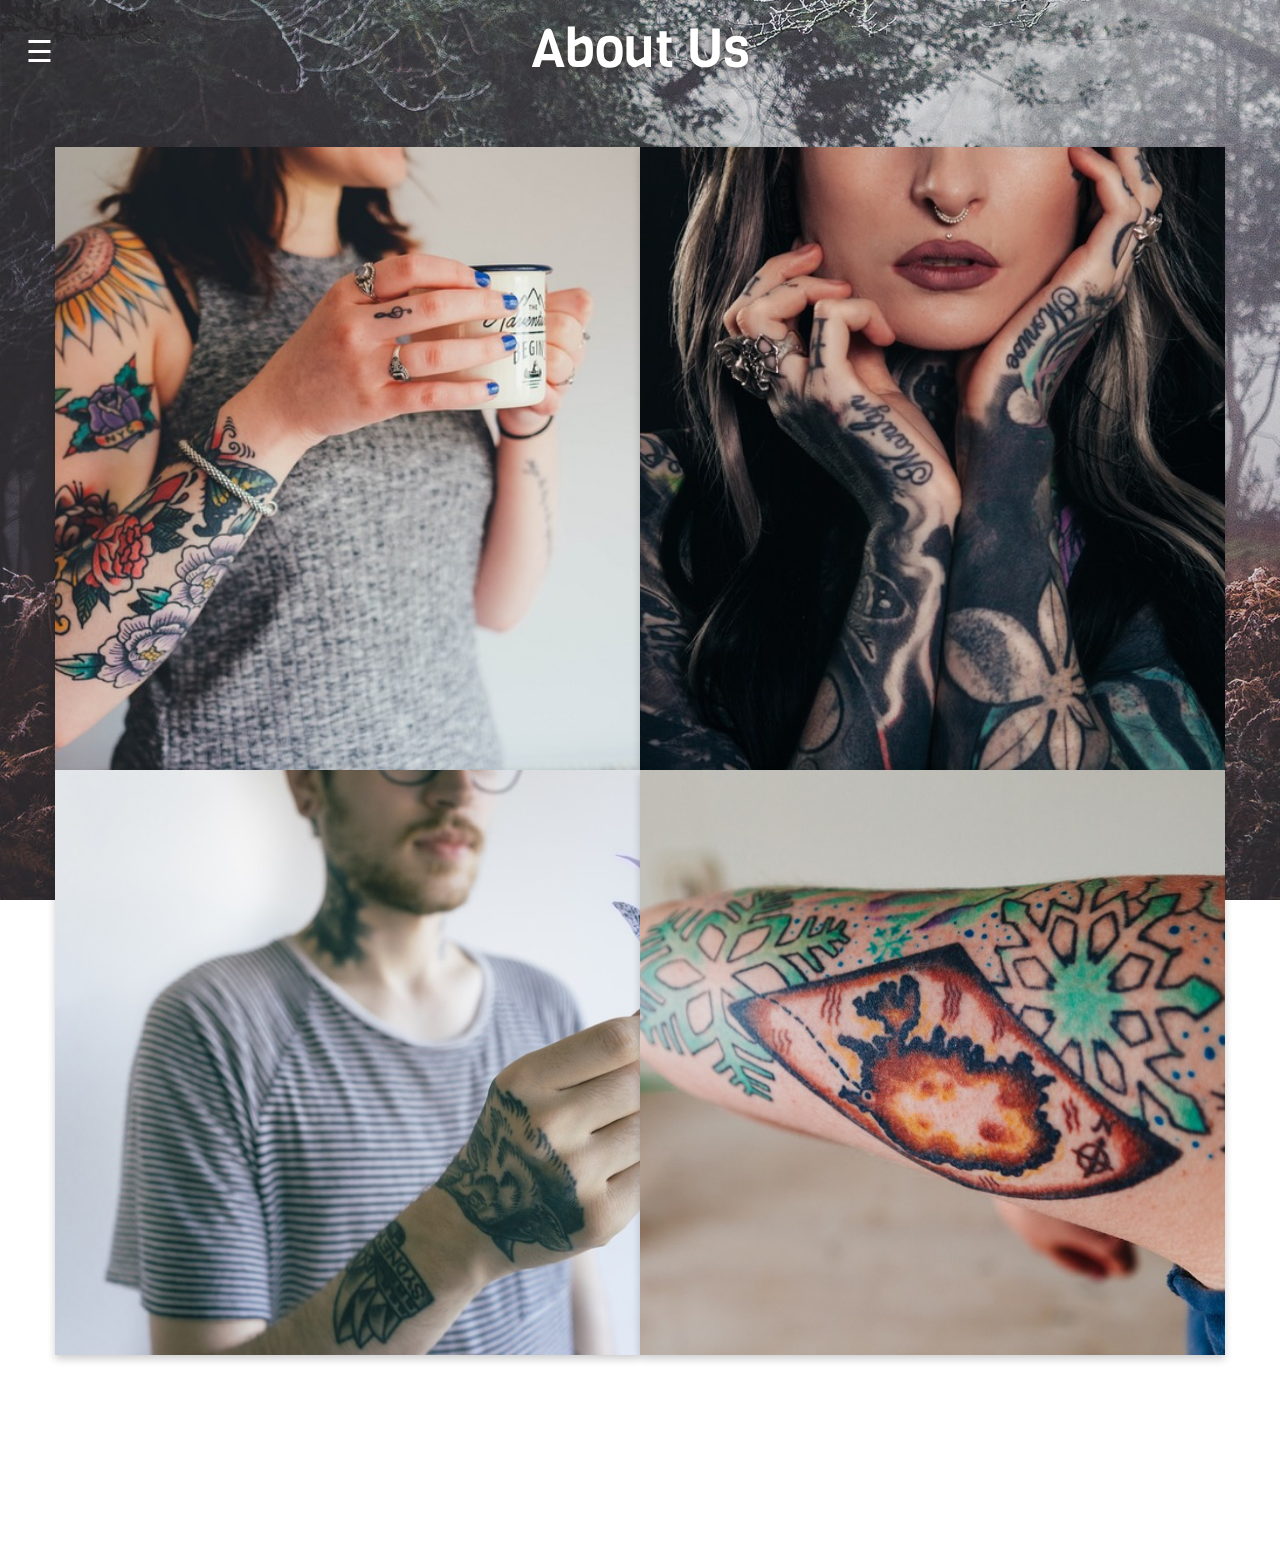
<file: about.html>
<!DOCTYPE html>
<html>
<head>
    
    <title>About Us</title>
    
    <meta name="viewport" content="width =device-width, initial-scale=1.0" charset="UTF-8">
    <link rel="icon" type="image/png" sizes="70x70" href="assets/ms-icon-70x70.png">
    <link href="css/bootstrap.min.css" rel="stylesheet" type="text/css"/>
    <link href="css/aboutcss.css" rel="stylesheet" type="text/css"/>
    <link href="https://fonts.googleapis.com/css?family=Viga" rel="stylesheet">
    
    <style>
        body {
            background-image: url("assets/aboutbg.jpg");
            background-repeat: no-repeat fixed 100% 100%;
            background-attachment: fixed;
            width: 100%;
            height: auto;
            -webkit-background-size: cover;
            -moz-background-size: cover;
            -o-background-size: cover;
        }
    </style>
    
</head>
    
<body>
    <span class="openbtn" onclick="openNav()">&#9776;</span>
    <header>About Us</header>
    <script src="js/jquery-3.1.1.min.js"></script>
    <script src="js/bootstrap.min.js"></script>
    
    <div id="mySidenav" class="sidenav">
        <a href="javascript:void(0)" class="closebtn" onclick="closeNav()">&times;</a>
        <img class="menu-logo" src="assets/buzzlogo3trans.png">
        <a href="index.html" target="_blank">Home</a>
        <a href="tattoobookings.html" target="_blank">Tattoo Bookings</a>
        <a href="artists.html" target="_blank">Artists</a>
        <a href="tattoodesign.html" target="_blank">Tattoo Designs</a>
        <a href="#" class="active">About</a>
        <a href="faq.html" target="_blank">FAQ</a>
    </div>
    
    
    
    <script>
        function openNav() {
            document.getElementById("mySidenav").style.width = "100%";
        }
        
        function closeNav() {
            document.getElementById("mySidenav").style.width = "0";
        }
    </script>
    
    
    <div class="container">
        <div class="row">
            <div class="col-md-6">
                <div class="thumbnail">
                    <div class="caption">
                        <h4>Buzzart Studios</h4>
                        <p>Welcome to our studio! We are a small tattoo and piercing studio based in Staffordshire, England. We pride in authentic and professional design within our tattooing sector, contrasting with the expert piercing service that we provide to customers.</p>
                    </div>
                    <img src="assets/panelimg1.jpeg" width="600" height="600">
                </div>
            </div>

            <div class="col-md-6">
                <div class="thumbnail">
                    <div class="caption">
                        <h4>Our Image</h4>
                        <p>As mentioned, we are authentic. Which means that we like things to be a abstract. If your looking for tattoo designs like this, then look no further. We have fantastic artists ready to sit down with you and get to know your personality and, more importantly, what design YOU would like. You can check them out in the ARTISTS tab in the menu!</p>
                    </div>
                    <img src="assets/panelimg2.jpeg" width="600" height="600">
                </div>
            </div>
        </div>
        
        <div class="row">
            <div class="col-md-6">
                <div class="thumbnail">
                    <div class="caption">
                        <h4 id="address-heading">Where To Find Us</h4>
                        <div id="buzzartlogo">
                            <img src="assets/buzzlogo3trans.png">
                        </div>
                        <p id="address">The Green<br>Cannock<br>Staffordshire<br>WS11 1UE<br><br>Tel: 01922 123456<br>Email: buzzartcontact@buzzart.co.uk</p>
                    </div>
                    <img src="assets/tattooman.jpeg" width="600" height="600">
                </div>
            </div>

            <div class="col-md-6">
                <div class="thumbnail">
                    <div class="caption">
                        <h4>Social Media Links</h4>
                            <br>
                            <br>
                            <a href="#" target="_blank"><img class="socialmedia" src="assets/facebook.png" width="100px" height="100px"></a>
                            <a href="#" target="_blank"><img class="socialmedia" src="assets/twitter.png" width="100px" height="100px"></a>
                            <a href="#" target="_blank"><img class="socialmedia" src="assets/instagram.png" width="100px" height="100px"></a>
                            <a href="#" target="_blank"><img class="socialmedia" src="assets/linkedin.png" width="100px" height="100px"></a>
                    </div>
                    <img src="assets/tattooman2.jpg" width="600" height="600">
                </div>
            </div>
        </div>
        
        
        
    </div>
    
    <script>
        $(document).ready(function() {
            $("[rel='tooltip']").tooltip();
            
            $('.thumbnail').hover(
                function() {
                    $(this).find('.caption').slideDown(250);
                },
                function(){
                    $(this).find('.caption').slideUp(250);
                }
            );
        });
    </script>
    
    <script>
        $(document).ready(function() {
            $("body").fadeIn();
        });
    </script>
    
    <footer>©Buzzart Studios. Website Built By Joshua Birch</footer>
    
</body>
</html>
</file>
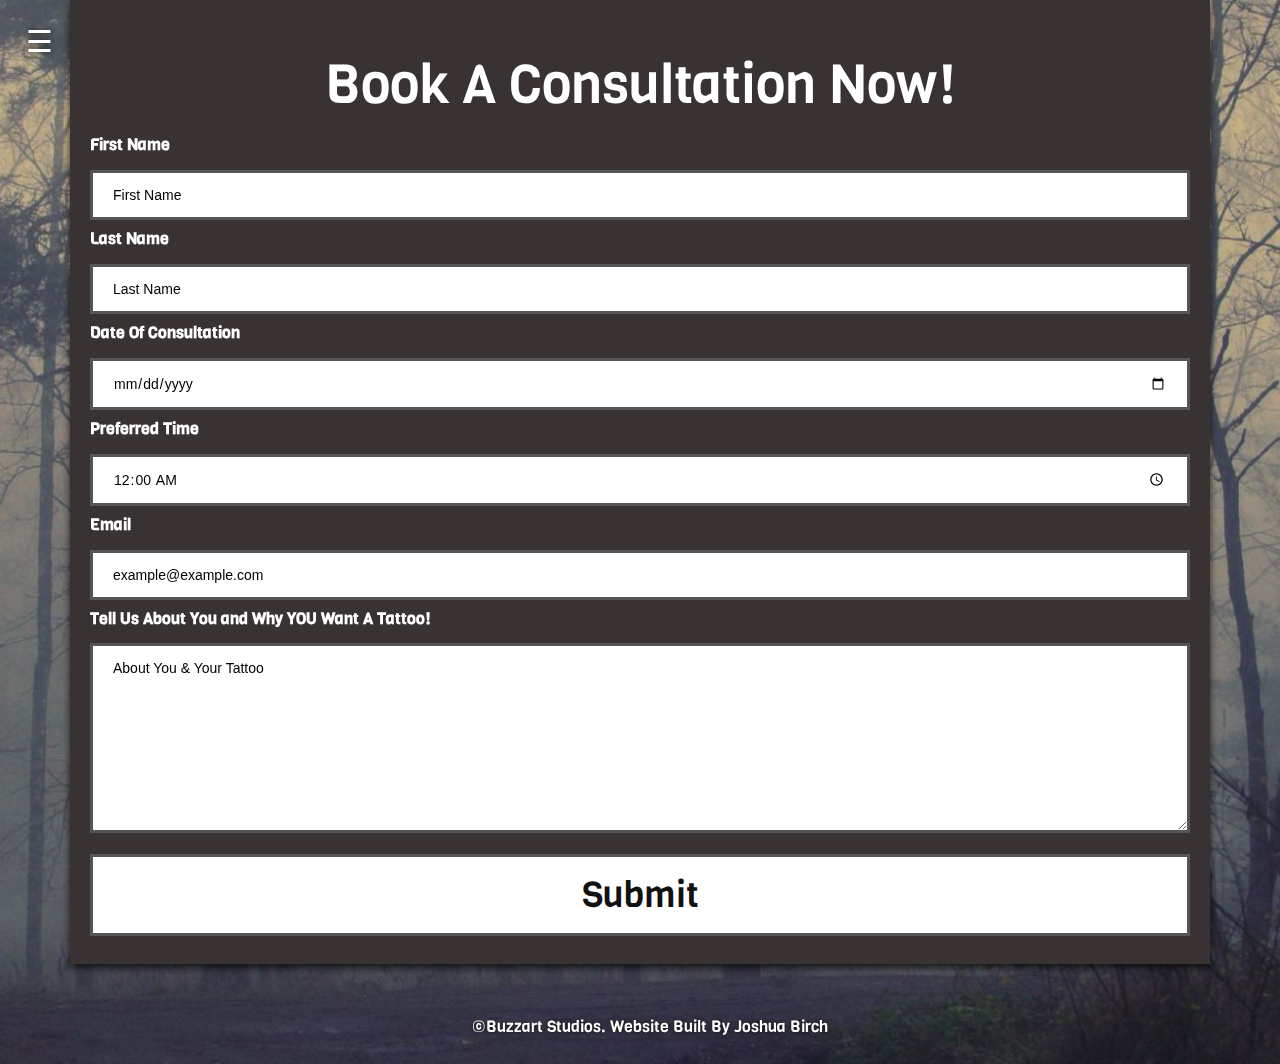
<file: tattoobookings.html>
<!DOCTYPE html>
<html>
<head>
    
    <title>Tattoo Bookings</title>
    
    <meta name="viewport" content="width =device-width, initial-scale=1.0" charset="UTF-8">
    <link rel="icon" type="image/png" sizes="70x70" href="assets/ms-icon-70x70.png">
    <link href="css/bootstrap.min.css" rel="stylesheet" type="text/css"/>
    <link href="css/tattoobookingscss.css" rel="stylesheet" type="text/css"/>
    <link href="https://fonts.googleapis.com/css?family=Viga" rel="stylesheet">
    
</head>
    
    <style>
        body {
            background-image: url(assets/tattoodesignbg.jpg);
            background-repeat: no-repeat;
            background-position: center;
            background-size: cover;
            -webkit-background-size: cover;
            -moz-background-size: cover;
            -o-background-size: cover;
        }
    </style>
    
<body>
    
    <span class="openbtn" onclick="openNav()">&#9776;</span>
    <script src="js/jquery-3.1.1.min.js"></script>
    <script src="js/bootstrap.min.js"></script>
    
    <div id="mySidenav" class="sidenav">
        <a href="javascript:void(0)" class="closebtn" onclick="closeNav()">&times;</a>
        <img class="menu-logo" src="assets/buzzlogo3trans.png">
        <a href="index.html" target="_blank">Home</a>
        <a href="#" class="active">Tattoo Bookings</a>
        <a href="artists.html" target="_blank">Artists</a>
        <a href="tattoodesign.html" target="_blank">Tattoo Designs</a>
        <a href="about.html" target="_blank">About</a>
        <a href="faq.html" target="_blank">FAQ</a>
    </div>
    
    <script>
        function openNav() {
            document.getElementById("mySidenav").style.width = "100%";
        }
        
        function closeNav() {
            document.getElementById("mySidenav").style.width = "0";
        }
    </script>
    

    <div class="container">
        <div class="panel panel-default">
            <form class="contact-form" action="/action_page.php">
                <h2 class="formtitle">Book A Consultation Now!</h2>
                <label>First Name</label>
                <input type="text" id="fname" name="fname" value="First Name" onblur="if (this.value == '') {this.value = 'First Name';}"
 onfocus="if (this.value == 'First Name') {this.value = '';}" >
                <label>Last Name</label>
                <input type="text" id="lname" name="lname" value="Last Name" onblur="if (this.value == '') {this.value = 'Last Name';}"
 onfocus="if (this.value == 'Last Name') {this.value = '';}">
                <label>Date Of Consultation</label>
                <input type="date" id="dob" name="dob" value="DD/MM/YY">
                <label>Preferred Time</label>
                <input type="time" id="time" name="time" value="00:00">
                <label>Email</label>
                <input type="text" id="email" name="email" value="example@example.com" onblur="if (this.value == '') {this.value = 'example@example.com';}"
 onfocus="if (this.value == 'example@example.com') {this.value = '';}">
                <label>Tell Us About You and Why YOU Want A Tattoo!</label>
                <textarea rows="8">About You & Your Tattoo</textarea>
                <button type="button" class="submitbutton" data-toggle="modal" data-target="#myModal">Submit</button>
            </form>
        </div>
    </div>
    
    
    <div id="myModal" class="modal fade" role="dialog">
        <div class="modal-dialog">
            <div class="modal-content">
                <div class="modal-header">
                    <button type="button" class="close" data-dismiss="modal">&times;</button>
                    <h4 class="modal-title">Congratulations!</h4>
                </div>
                <div class="modal-body">
                    <p>You have booked a consultation @ Buzzart Studios. We will contact you with a confirmed time and date through your email, keep your eyes peeled!</p>
                </div>
            </div>
        </div>
    </div>
    
    <script>
        $(document).ready(function() {
            $("body").fadeIn();
        });
    </script>

    <footer>©Buzzart Studios. Website Built By Joshua Birch</footer>
    
</body>
</html>
</file>
<file: css/aboutcss.css>
html {
    position: relative;
    min-height: 100%;
}

body:before {
  content: "";
  display: block;
  position: fixed;
  left: 0;
  top: 0;
  width: 100%;
  height: 100%;
  z-index: -10;
}


body {
    display: none;
    margin-bottom: 200px;
}

header {
    position: relative;
    color: white;
    font-family: 'Viga', sans-serif;
    font-size: 54px;
    text-align: center;
    padding: 10px;
    z-index: 0;
    text-shadow: 0 0 10px RGB(56,51,50);
}

.sidenav {
    height: 100%;
    width: 0;
    position: fixed;
    z-index: 2;
    top: 0;
    left: 0;
    background-color: rgb(56,51,50);
    overflow-x: hidden;
    overflow-y: hidden;
    transition: 0.5s;
    padding-top: 60px;
    text-align: center;
    font-family: 'Viga', sans-serif;
}

.menu-logo {
    padding-left: 50px;
}

.openbtn {
    position: absolute;
    font-size: 30px;
    cursor: pointer;
    color: white;
    left: 2%;
    top: 2%;
    z-index: 1;
    text-shadow: 0 0 6px RGB(56,51,50);
}


.sidenav a {
    padding: 8px 8px 8px 32px;
    text-decoration: none;
    font-size: 24px;
    color: #FFFFFF;
    display: block;
    transition: 0.3s;
}

.sidenav a:hover {
    color: #818181;
}

.sidenav .closebtn {
    position: absolute;
    top: 0;
    right: 25px;
    font-size: 60px;
    margin-left: 50px;
}

@media screen and (max-height: 450px) {
    .sidenav {padding-top: 15px;}
    .sidenav a {font-size: 18px;}
}

.sidenav a.active {
    color: #818181;
}

.container {
    padding-top: 50px;
}

.col-md-6 {
    padding: 0;
}



.row {
    padding: 0;
}

.thumbnail {
    position: relative;
    overflow: hidden;
    z-index: 0;
    padding: 0;
    border: none;
    border-radius: 0;
    margin-bottom: 0;
    box-shadow: 0 4px 8px 0 rgba(0,0,0, 0.2);
}

.caption {
    position: absolute;
    top: 0;
    right:0;
    background: rgba(56,51,50,0.75);
    width: 100%;
    height: 100%;
    padding: 0;
    display: none;
    text-align: center;
    color: #fff !important;
    z-index: 2;
    font-family: 'Viga', sans-serif;
    overflow: hidden;
}

footer {
    clear: both;
    z-index: 0;
    height: 3em;
    background-color: rgba(0,0,0,0);
    text-align:center;
    float: none;
    font-family: 'Viga', sans-serif;
    font-size: 0.4vm;
    font-style: bold;
    color: white;
    text-shadow: 0 0 1px #FFFFFF;
    position: absolute;
    left: 0;
    bottom: 0;
    height: 100px;
    width: 100%;
    overflow: hidden;
}
</file>
<file: css/tattoobookingscss.css>
html {
    position: relative;
    min-height: 100%;
}

body:before {
  content: "";
  display: block;
  position: fixed;
  left: 0;
  top: 0;
  width: 100%;
  height: 100%;
  z-index: -10;
}


body {
    display: none;
    margin-bottom: 100px;
}



.sidenav {
    height: 100%;
    width: 0;
    position: fixed;
    z-index: 2;
    top: 0;
    left: 0;
    background-color: rgb(56,51,50);
    overflow-x: hidden;
    overflow-y: hidden;
    transition: 0.5s;
    padding-top: 60px;
    text-align: center;
    font-family: 'Viga', sans-serif;
}

.menu-logo {
    padding-left: 50px;
}

.openbtn {
    position: absolute;
    font-size: 30px;
    cursor: pointer;
    color: white;
    left: 2%;
    top: 2%;
    z-index: 1;
    text-shadow: 0 0 6px #111;
}


.sidenav a {
    padding: 8px 8px 8px 32px;
    text-decoration: none;
    font-size: 24px;
    color: #FFFFFF;
    display: block;
    transition: 0.3s;
}

.sidenav a:hover {
    color: #818181;
}

.sidenav .closebtn {
    position: absolute;
    top: 0;
    right: 25px;
    font-size: 60px;
    margin-left: 50px;
}

@media screen and (max-height: 450px) {
    .sidenav {padding-top: 15px;}
    .sidenav a {font-size: 18px;}
}

.sidenav a.active {
    color: #818181;
}



.panel-default {
    background-color: RGB(56,51,50);  
    border-radius: 0;
    border: none;
    box-shadow: 0 4px 8px 0 rgba(0,0,0, 0.75);
    overflow: hidden;
    margin-bottom: 0;
}

.contact-form {
    margin-top: 0;
    padding: 20px;
    width: 100%;
    height: auto;
}

input[type=text] {
    width: 100%;
    padding: 12px 20px;
    margin: 8px 0;
    box-sizing: border-box;
    border: 3px solid #555;
    -webkit-transition: 0.5s;
    transition: 0.5s;
    outline: none;
    color: black;
}

input[type=date] {
    width: 100%;
    padding: 12px 20px;
    margin: 8px 0;
    box-sizing: border-box;
    border: 3px solid #555;
    -webkit-transition: 0.5s;
    transition: 0.5s;
    outline: none;
    color: black;
}

input[type=time] {
    width: 100%;
    padding: 12px 20px;
    margin: 8px 0;
    box-sizing: border-box;
    border: 3px solid #555;
    -webkit-transition: 0.5s;
    transition: 0.5s;
    outline: none;
    color: black;
}

textarea {
    width: 100%;
    padding: 12px 20px;
    margin: 8px 0;
    box-sizing: border-box;
    border: 3px solid #555;
    -webkit-transition: 0.5s;
    transition: 0.5s;
    outline: none;
    color: black;
    
   
}

textarea:focus {
    border: 3px solid #999;
}

input[type=text]:focus {
    border: 3px solid #999;
}

input[type=date]:focus {
    border: 3px solid #999;
}

input[type=time]:focus {
    border: 3px solid #999;
}

.formtitle {
    padding-top: 15px;
    color: white;
    font-family: 'Viga', sans-serif;
    padding-bottom: 10px;
    font-size: 54px;
    width: 100%;
    height: 100%;
    text-align: center;
}

label {
    font-family: 'Viga', sans-serif;
    font-size: 16px;
    color: white;
}

.submitbutton {
    padding: 12px 20px;
    margin: 8px 0;
    width: 100%;
    box-sizing: border-box;
    border: 3px solid #555;
    -webkit-transition: 0.5s;
    transition: 0.5s;
    outline: none;
    font-family: 'Viga', sans-serif;
    font-size: 36px;
    color: #111;
    background-color: white;
}

.submitbutton:hover {
    border: 3px solid #999;
}

.modal-title {
    font-family: "Lovelo Black";
    font-size: 5vh;
    text-align: center;
}

.modal-body {
    font-family: "Bookman Old Style";
}

footer {
    padding-left: 20px;
    clear: both;
    z-index: 0;
    height: 3em;
    background-color: rgba(0,0,0,0);
    text-align:center;
    float: none;
    bottom: 0;
    width: 100%;
    font-family: 'Viga', sans-serif;
    font-size: 16px;
    font-style: bold;
    color: #FFFFFF;
    text-shadow: 0 0 4px #111;
    position: absolute;
}
</file>
